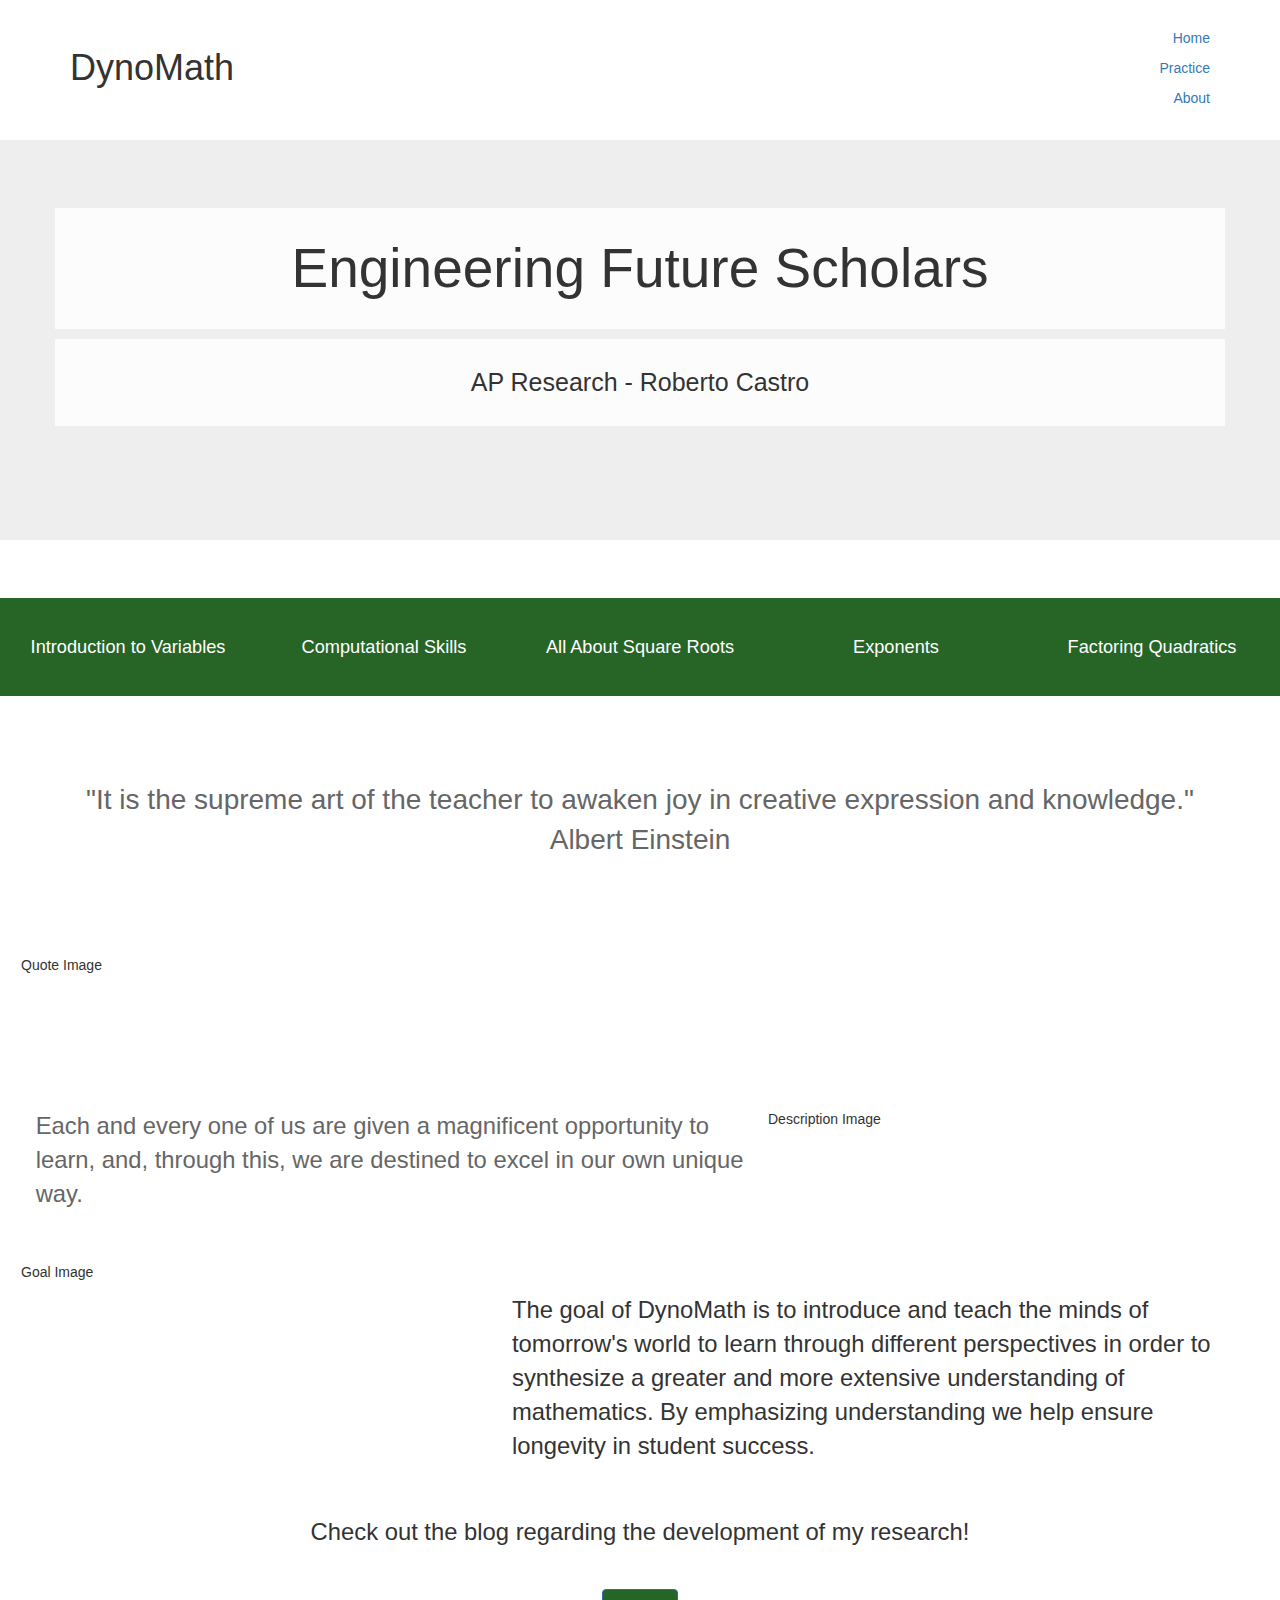
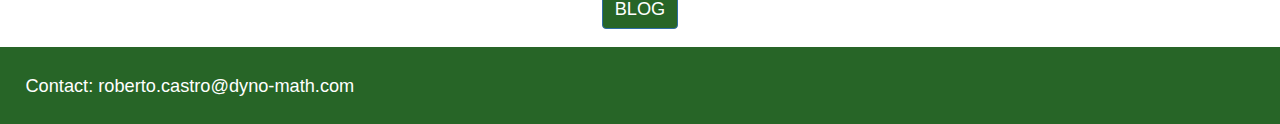
<file: index.html>
<!DOCTYPE html>
<html>
    <head>
        <title>DynoMath - Home</title>
    <meta charset="utf-8">
        <link rel="stylesheet" href="https://maxcdn.bootstrapcdn.com/bootstrap/3.3.7/css/bootstrap.min.css" integrity="sha384-BVYiiSIFeK1dGmJRAkycuHAHRg32OmUcww7on3RYdg4Va+PmSTsz/K68vbdEjh4u" crossorigin="anonymous">
        <link rel="stylesheet" type="text/css" href="D-main.css">
    </head>
    <body>
        <header class="container">
            <div class="row">
                <h1 href="index.html" class="col-sm-4">DynoMath</h1>
                <nav class="col-sm-8 text-right">
                    <p><a href="index.html">Home</a></p>
                    <p><a href="E-index.html">Practice</a></p>
                    <p><a href="F-index.html">About</a></p>
                </nav>
            </div>
        </header>
        
        <section class="jumbotron">
            <div class="container">
                <div class="row text-center">
                    <h2 class="billboard">Engineering Future Scholars</h2>
                    <h4 class="billboard">AP Research - Roberto Castro</h4>
                </div>
            </div>
        </section>
        
        <div class="grid">
            <div class="nav first-topic"><a style="color: white; text-decoration: none" href="https://www.google.com/">Introduction to Variables</a></div>
            
            <div class="nav second-topic"><a style="color: white; text-decoration: none" href="https://www.google.com/">Computational Skills</a></div>
            
            <div class="nav third-topic"><a style="color: white; text-decoration: none" href="https://www.google.com/">All About Square Roots</a></div>
            
            <div class="nav fourth-topic"><a style="color: white; text-decoration: none" href="https://www.google.com/">Exponents</a></div>
            
            <div class="nav fifth-topic"><a style="color: white; text-decoration: none" href="https://www.google.com/">Factoring Quadratics</a></div>
            
            <div class="quote-paragraph">"It is the supreme art of the teacher to awaken joy in creative expression and knowledge."<br>Albert Einstein<br></div>
            
            <div class="dscr-paragraph">Each and every one of us are given a magnificent opportunity to learn, and, through this, we are destined to excel in our own unique way.</div>            
            <div class="goal-paragraph">The goal of DynoMath is to introduce and teach the minds of tomorrow's world to learn through different perspectives in order to synthesize a greater and more extensive understanding of mathematics. By emphasizing understanding we help ensure longevity in student success.</div>
            
            <div class="goal-img">Goal Image</div>
            <div class="dscr-img">Description Image</div>
            <div class="quote-img">Quote Image</div>
            
            <div class="blog">Check out the blog regarding the development of my research!</div>
            
            <a class="btn btn-primary" href="https://robertoeprep.weebly.com/blog" role="button">BLOG</a>
            
            <div class="contact-footer">Contact: roberto.castro@dyno-math.com</div>
        </div>
    </body>
</html>
</file>
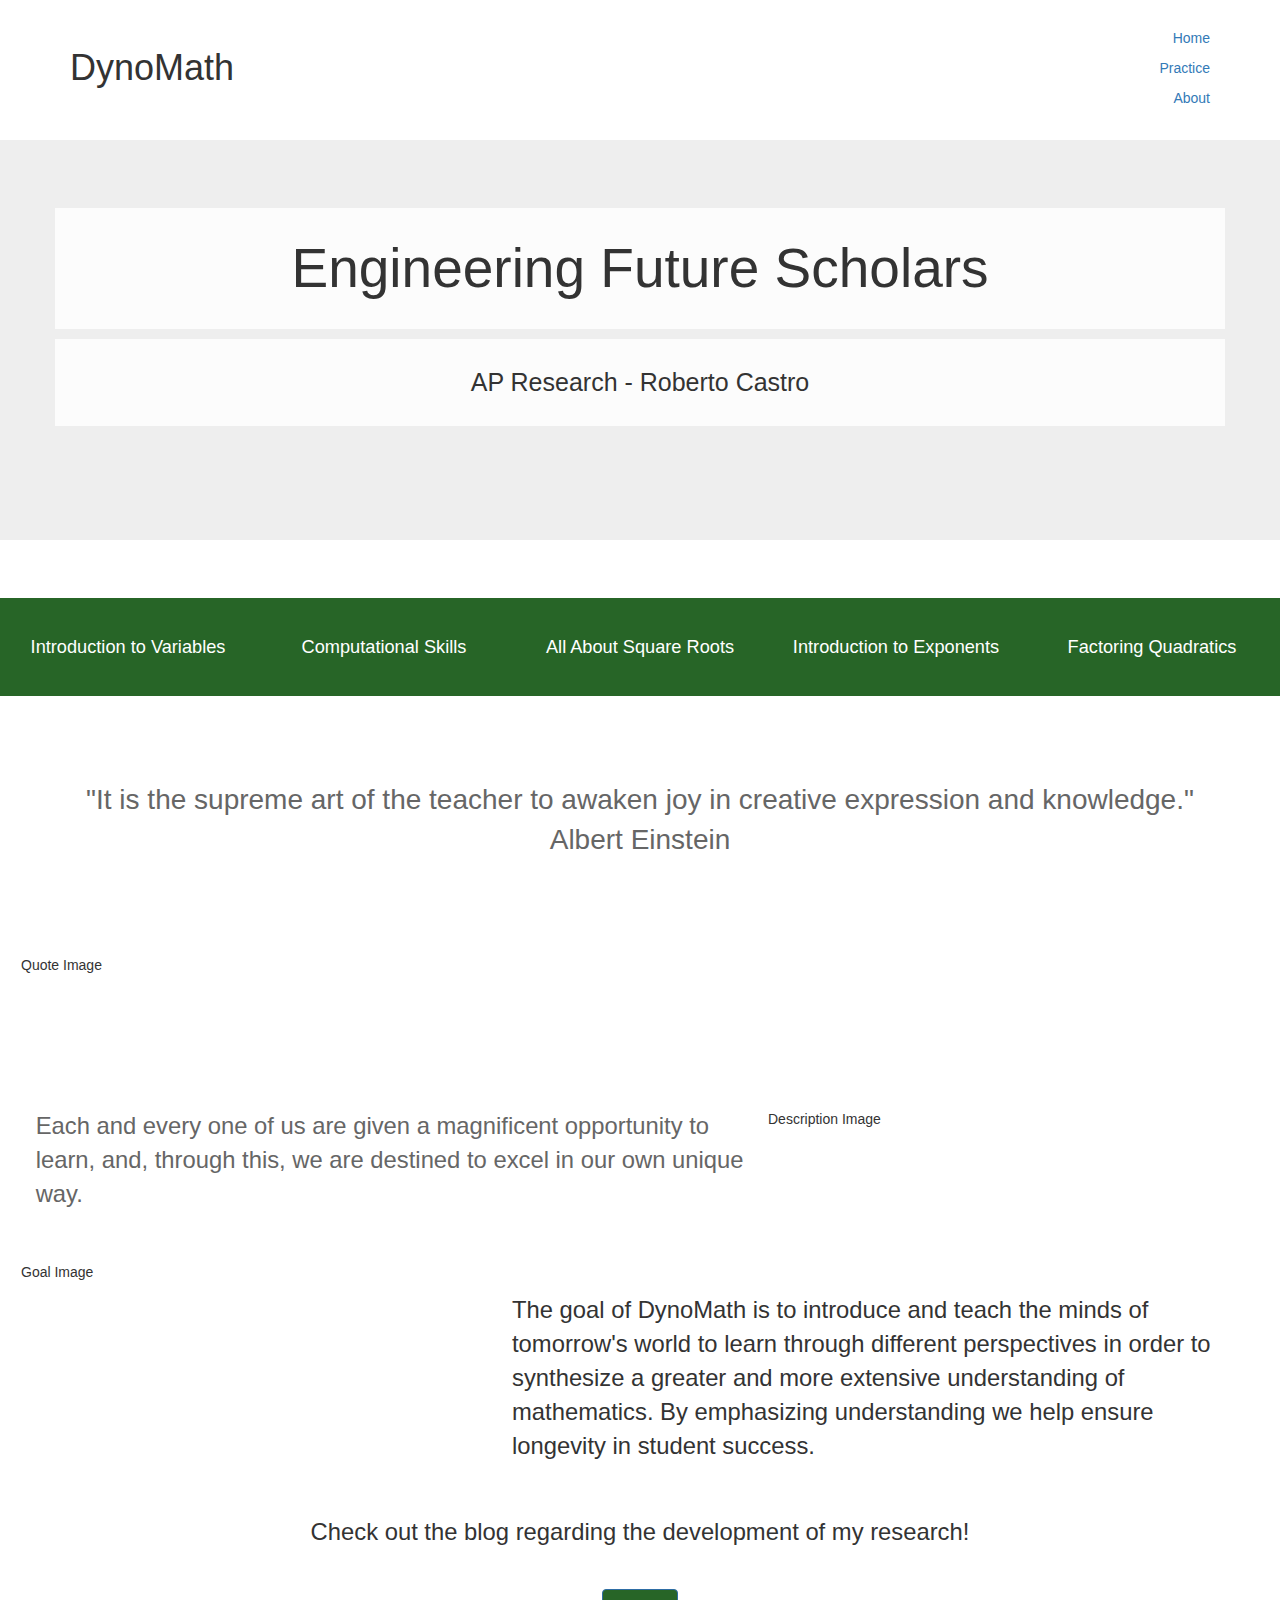
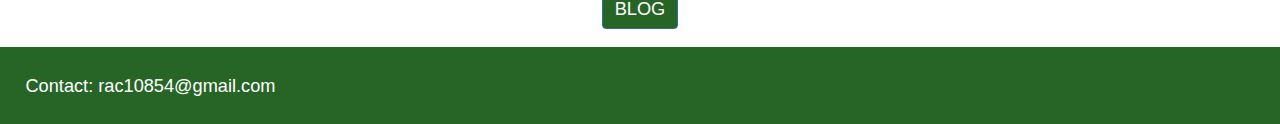
<file: D-index.html>
<!DOCTYPE html>
<html>
    <head>
        <title>DynoMath - Home</title>
    <meta charset="utf-8">
        <link rel="stylesheet" href="https://maxcdn.bootstrapcdn.com/bootstrap/3.3.7/css/bootstrap.min.css" integrity="sha384-BVYiiSIFeK1dGmJRAkycuHAHRg32OmUcww7on3RYdg4Va+PmSTsz/K68vbdEjh4u" crossorigin="anonymous">
        <link rel="stylesheet" type="text/css" href="Dnewmain.css">
    </head>
    <body>
        <header class="container">
            <div class="row">
                <h1 class="col-sm-4">DynoMath</h1>
                <nav class="col-sm-8 text-right">
                    <p><a href="D-index.html">Home</a></p>
                    <p><a href="E-index.html">Practice</a></p>
                    <p><a href="F-index.html">About</a></p>
                </nav>
            </div>
        </header>
        
        <section class="jumbotron">
            <div class="container">
                <div class="row text-center">
                    <h2 class="billboard">Engineering Future Scholars</h2>
                    <h4 class="billboard">AP Research - Roberto Castro</h4>
                </div>
            </div>
        </section>
        
        <div class="grid">
            <div class="nav first-topic"><a style="color: white; text-decoration: none" href="https://www.google.com/">Introduction to Variables</a></div>
            
            <div class="nav second-topic"><a style="color: white; text-decoration: none" href="https://www.google.com/">Computational Skills</a></div>
            
            <div class="nav third-topic"><a style="color: white; text-decoration: none" href="https://www.google.com/">All About Square Roots</a></div>
            
            <div class="nav fourth-topic"><a style="color: white; text-decoration: none" href="https://www.google.com/">Introduction to Exponents</a></div>
            
            <div class="nav fifth-topic"><a style="color: white; text-decoration: none" href="https://www.google.com/">Factoring Quadratics</a></div>
            
            <div class="quote-paragraph">"It is the supreme art of the teacher to awaken joy in creative expression and knowledge."<br>Albert Einstein<br></div>
            
            <div class="dscr-paragraph">Each and every one of us are given a magnificent opportunity to learn, and, through this, we are destined to excel in our own unique way.</div>            
            <div class="goal-paragraph">The goal of DynoMath is to introduce and teach the minds of tomorrow's world to learn through different perspectives in order to synthesize a greater and more extensive understanding of mathematics. By emphasizing understanding we help ensure longevity in student success.</div>
            
            <div class="goal-img">Goal Image</div>
            <div class="dscr-img">Description Image</div>
            <div class="quote-img">Quote Image</div>
            
            <div class="blog">Check out the blog regarding the development of my research!</div>
            
            <a class="btn btn-primary" href="https://robertoeprep.weebly.com/blog" role="button">BLOG</a>
            
            <div class="contact-footer">Contact: rac10854@gmail.com</div>
        </div>
    </body>
</html>
</file>
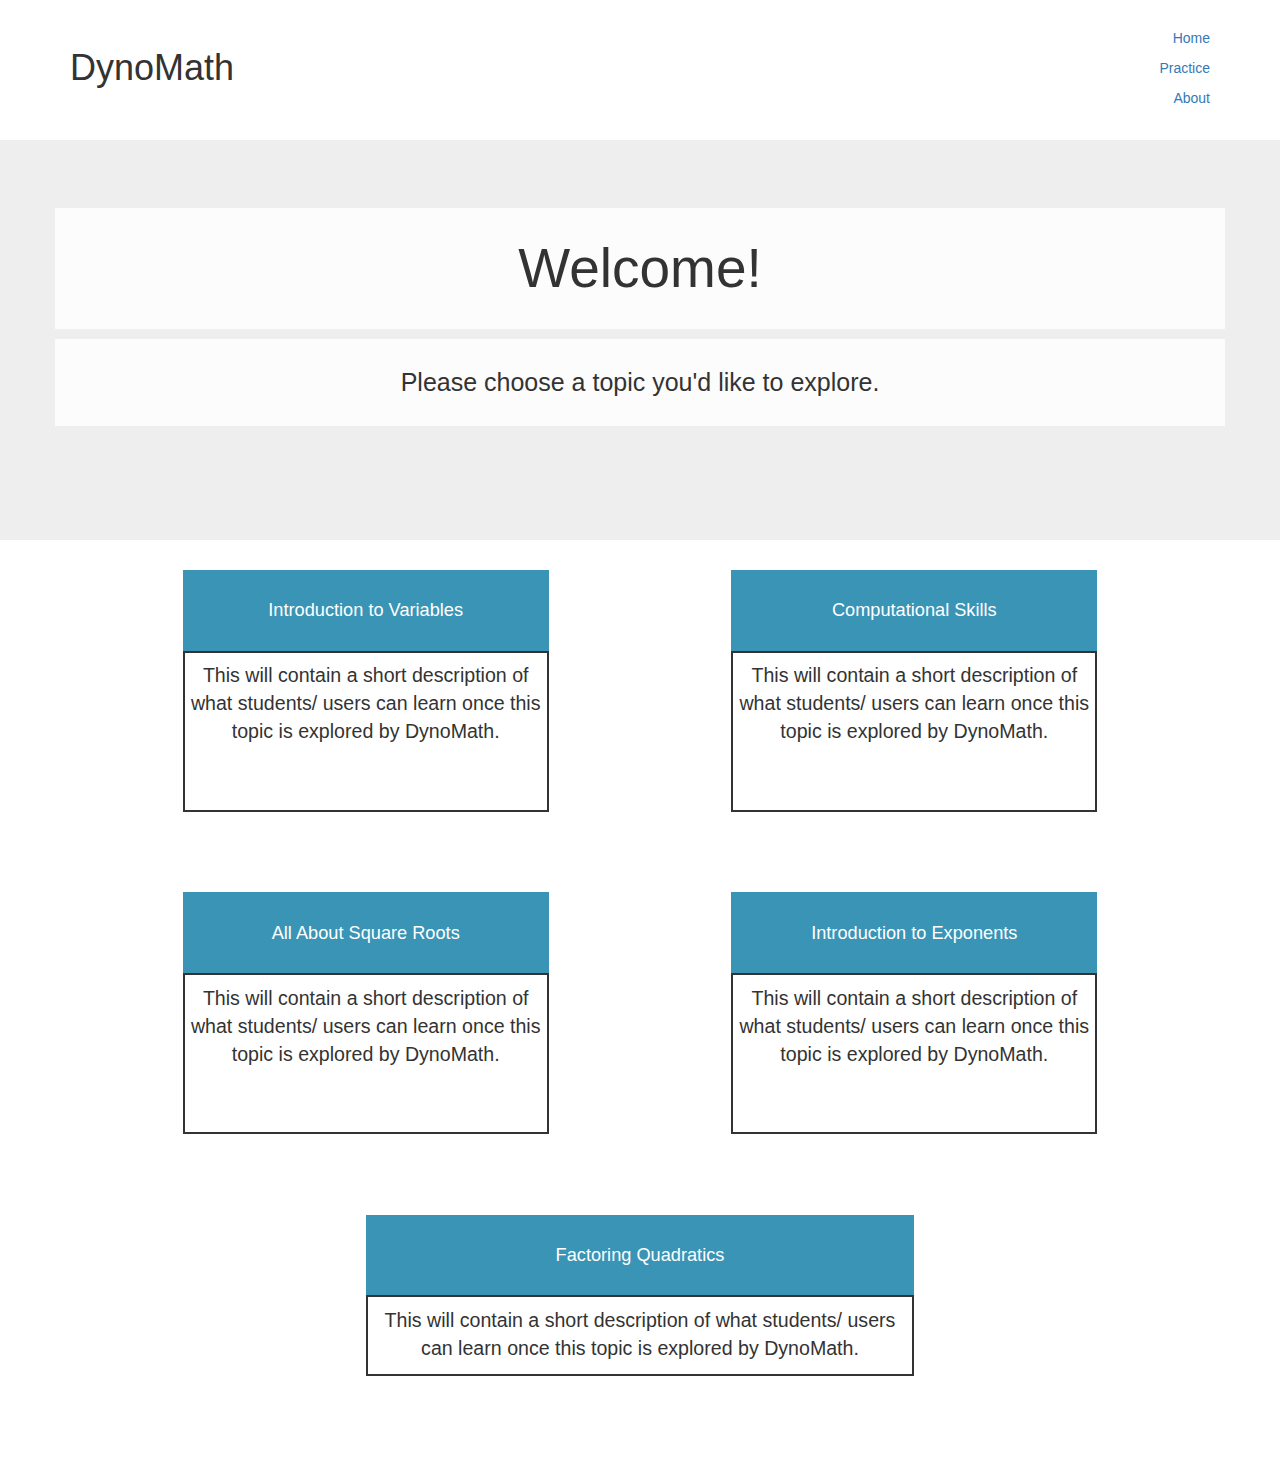
<file: E-index.html>
<!DOCTYPE html>
<html>
    <head>
        <title>DynoMath - Practice</title>
        <meta charset="utf-8">
        <link rel="stylesheet" href="https://maxcdn.bootstrapcdn.com/bootstrap/3.3.7/css/bootstrap.min.css" integrity="sha384-BVYiiSIFeK1dGmJRAkycuHAHRg32OmUcww7on3RYdg4Va+PmSTsz/K68vbdEjh4u" crossorigin="anonymous">
        <link rel="stylesheet" type="text/css" href="E-main.css">
    </head>
    <body>
        <header class="container">
            <div class="row">
                <h1 href="index.html" class="col-sm-4">DynoMath</h1>
                <nav class="col-sm-8 text-right">
                    <p><a href="index.html">Home</a></p>
                    <p><a href="E-index.html">Practice</a></p>
                    <p><a href="F-index.html">About</a></p>
                </nav>
            </div>
        </header>
        
        <section class="jumbotron">
            <div class="container">
                <div class="row text-center">
                    <h2 class="billboard">Welcome!</h2>
                    <h4 class="billboard">Please choose a topic you'd like to explore.</h4>
                </div>
            </div>
        </section>
        
        <div class="practice-grid">
            <div class="variables"><a style="color: white; text-decoration: none" href="https://www.google.com/" role="button">Introduction to Variables</a></div>
            
            <div class="var-par">This will contain a short description of what students/ users can learn once this topic is explored by DynoMath.</div>
            
            <div class="computation"><a style="color: white; text-decoration: none" href="https://www.google.com/" role="button">Computational Skills</a></div>
            
            <div class="comp-par">This will contain a short description of what students/ users can learn once this topic is explored by DynoMath.</div>
            
            <div class="roots"><a style="color: white; text-decoration: none" href="https://www.google.com/" role="button">All About Square Roots</a></div>
            
            <div class="roots-par">This will contain a short description of what students/ users can learn once this topic is explored by DynoMath.</div>
            
            <div class="exponents"><a style="color: white; text-decoration: none" href="https://www.google.com/" role="button">Introduction to Exponents</a></div>
            
            <div class="exponents-par">This will contain a short description of what students/ users can learn once this topic is explored by DynoMath.</div>
            
            <div class="quads"><a style="color: white; text-decoration: none" href="https://www.google.com/" role="button">Factoring Quadratics</a></div>
            
            <div class="quads-par">This will contain a short description of what students/ users can learn once this topic is explored by DynoMath.</div>
        </div>
    </body>    
</html>
</file>
<file: D-main.css>
::-webkit-scrollbar-track-piece { width: 10px; background-color: #ffffff; }
::-webkit-scrollbar { width: 11px; height: 6px }
::-webkit-scrollbar-thumb {  background-color: #555555; }
::-webkit-scrollbar-thumb:hover { background: rgb(155, 110, 198); }

body {
    background-color: white;
    margin: 0 auto;
}

header {
    background-color: white;
    height: 100px;
    margin: 20px;
    padding-top: 8px;
    align-items: center;
}
 
.container {
    font-family: "Optima", "Calibri", "Candara", "Arial", sans-serif;
}

section {
    background-image: url('https://masterofmemory.com/wp-content/uploads/2015/11/443-1024x675.jpg');
    height: 400px;
    justify-content: center;
}

.billboard {
    /*background-color: hsla(35, 60%, 80%, 0.85);*/
    background-color: rgba(255, 255, 255, 0.8);
    position: relative;
    justify-content: center;
    text-align: center;
    display: block;
    padding-top: 30px;
    padding-bottom: 30px;
    font-weight: 500;
}

h2.billboard {
    font-size: 55px;
}

h4.billboard {
    font-size: 25px;
}

.grid {
    display: grid;
    grid-template-columns: 1fr 1fr 1fr 1fr 1fr;
    grid-template-rows: 2fr 3fr 2fr 2fr 3fr 1fr 1fr 1fr;
    grid-template-areas: 
        "first-topic second-topic third-topic fourth-topic fifth-topic"
        "quote-paragraph quote-paragraph quote-paragraph quote-paragraph quote-paragraph"
        "quote-img quote-img quote-img quote-img quote-img"
        "dscr-paragraph dscr-paragraph dscr-paragraph dscr-img dscr-img"
        "goal-img goal-img goal-paragraph goal-paragraph goal-paragraph"
        "blog blog blog blog blog"
        "btn-primary btn-primary btn-primary btn-primary btn-primary"
        "contact-footer contact-footer contact-footer contact-footer contact-footer";
}

.first-topic {
    grid-area: first-topic;
}

.second-topic {
    grid-area: second-topic;
}

.third-topic {
    grid-area: third-topic;
}

.fourth-topic {
    grid-area: fourth-topic;
}

.fifth-topic {
    grid-area: fifth-topic;
}

.quote-paragraph {
    grid-area: quote-paragraph;
    padding-top: 2em;
    text-align: center;
    color: hsl(0, 0%, 40%);
    font-family: "Avant Garde", sans-serif;
    font-size: 2em;
    font-weight: 200;
}

.quote-img {
    grid-area: quote-img;
    padding-left: 1.5em;
    padding-right: 1.5em;
}

.dscr-paragraph {
    grid-area: dscr-paragraph;
    padding-left: 1.5em;
    font-family: "Avant Garde", sans-serif;
    font-size: 1.7em;
    font-weight: 350;
    color: hsl(0, 0%, 40%);
}

.dscr-img {
    grid-area: dscr-img;
    padding-right: 1.5em;
}

.goal-img {
    grid-area: goal-img;
    padding-left: 1.5em;
}

.goal-paragraph {
    grid-area: goal-paragraph;
    padding-right: 1.5em;
    font-family: "Avant Garde", sans-serif;
    font-size: 1.7em;
    font-weight: 200;
    text-align: left;
    align-self: center;
}

.blog {
    grid-area: blog;
    justify-self: center;
    align-self: center;
    text-align: center;
    font-size: 1.7em;
    font-family: "Avant Garde", sans-serif;
    font-weight: 250;
}

.btn-primary {
    grid-area: btn-primary;
    align-self: center;
    justify-self: center;
}

.contact-footer {
    grid-area: contact-footer;
    font-size: 1.3em;
    font-family: "Optima", "Calibri", "Candara", "Arial", sans-serif;
    float: left;
    background-color: rgba(12, 82, 12, 0.89);
    color: white;
    align-self: center;
    padding: 1.4em;
}

.btn-primary,
.nav {
    font-size: 1.3em;
    font-family: "Optima", "Calibri", "Candara", "Arial", sans-serif;
    text-align: center;
    background-color: rgba(12, 82, 12, 0.89);
}

.nav {
    align-self: center;
    padding: 2em 0;
}
</file>
<file: Dnewmain.css>
body {
    background-color: white;
    margin: 0 auto;
}

header {
    background-color: white;
    height: 100px;
    margin: 20px;
    padding-top: 8px;
    align-items: center;
}
 
.container {
    font-family: "Optima", "Calibri", "Candara", "Arial", sans-serif;
}

section {
    background-image: url('https://masterofmemory.com/wp-content/uploads/2015/11/443-1024x675.jpg');
    height: 400px;
    justify-content: center;
}

.billboard {
    /*background-color: hsla(35, 60%, 80%, 0.85);*/
    background-color: rgba(255, 255, 255, 0.8);
    position: relative;
    justify-content: center;
    text-align: center;
    display: block;
    padding-top: 30px;
    padding-bottom: 30px;
    font-weight: 500;
}

h2.billboard {
    font-size: 55px;
}

h4.billboard {
    font-size: 25px;
}

.grid {
    display: grid;
    grid-template-columns: 1fr 1fr 1fr 1fr 1fr;
    grid-template-rows: 2fr 3fr 2fr 2fr 3fr 1fr 1fr 1fr;
    grid-template-areas: 
        "first-topic second-topic third-topic fourth-topic fifth-topic"
        "quote-paragraph quote-paragraph quote-paragraph quote-paragraph quote-paragraph"
        "quote-img quote-img quote-img quote-img quote-img"
        "dscr-paragraph dscr-paragraph dscr-paragraph dscr-img dscr-img"
        "goal-img goal-img goal-paragraph goal-paragraph goal-paragraph"
        "blog blog blog blog blog"
        "btn-primary btn-primary btn-primary btn-primary btn-primary"
        "contact-footer contact-footer contact-footer contact-footer contact-footer";
}

.first-topic {
    grid-area: first-topic;
}

.second-topic {
    grid-area: second-topic;
}

.third-topic {
    grid-area: third-topic;
}

.fourth-topic {
    grid-area: fourth-topic;
}

.fifth-topic {
    grid-area: fifth-topic;
}

.quote-paragraph {
    grid-area: quote-paragraph;
    padding-top: 2em;
    text-align: center;
    color: hsl(0, 0%, 40%);
    font-family: "Avant Garde", sans-serif;
    font-size: 2em;
    font-weight: 200;
}

.quote-img {
    grid-area: quote-img;
    padding-left: 1.5em;
    padding-right: 1.5em;
}

.dscr-paragraph {
    grid-area: dscr-paragraph;
    padding-left: 1.5em;
    font-family: "Avant Garde", sans-serif;
    font-size: 1.7em;
    font-weight: 350;
    color: hsl(0, 0%, 40%);
}

.dscr-img {
    grid-area: dscr-img;
    padding-right: 1.5em;
}

.goal-img {
    grid-area: goal-img;
    padding-left: 1.5em;
}

.goal-paragraph {
    grid-area: goal-paragraph;
    padding-right: 1.5em;
    font-family: "Avant Garde", sans-serif;
    font-size: 1.7em;
    font-weight: 200;
    text-align: left;
    align-self: center;
}

.blog {
    grid-area: blog;
    justify-self: center;
    align-self: center;
    text-align: center;
    font-size: 1.7em;
    font-family: "Candara", sans-serif;
    font-weight: 250;
}

.btn-primary {
    grid-area: btn-primary;
    align-self: center;
    justify-self: center;
}

.contact-footer {
    grid-area: contact-footer;
    font-size: 1.3em;
    font-family: "Optima", "Calibri", "Candara", "Arial", sans-serif;
    float: left;
    background-color: rgba(12, 82, 12, 0.89);
    color: white;
    align-self: center;
    padding: 1.4em;
}

.btn-primary,
.nav {
    font-size: 1.3em;
    font-family: "Optima", "Calibri", "Candara", "Arial", sans-serif;
    text-align: center;
    background-color: rgba(12, 82, 12, 0.89);
}

.nav {
    align-self: center;
    padding: 2em 0;
}
</file>
<file: E-main.css>
::-webkit-scrollbar-track-piece { width: 10px; background-color: #ffffff; }
::-webkit-scrollbar { width: 11px; height: 6px }
::-webkit-scrollbar-thumb {  background-color: #555555; }
::-webkit-scrollbar-thumb:hover { background: #713fa2; }

body {
    background-color: white;
    margin: 0 auto;
}

header {
    background-color: white;
    height: 100px;
    margin: 20px;
    padding-top: 8px;
    align-items: center;
}
 
.container {
    font-family: "Optima", "Calibri", "Candara", "Arial", sans-serif;
}

section {
    background-image: url('https://allentertainment.de/wp-content/uploads/Hintergrund-Blau.jpg');
    height: 400px;
    justify-content: center;
}

.billboard {
    /*background-color: hsla(35, 60%, 80%, 0.85);*/
    background-color: rgba(255, 255, 255, 0.8);
    position: relative;
    justify-content: center;
    text-align: center;
    display: block;
    padding-top: 30px;
    padding-bottom: 30px;
    font-weight: 500;
}

h2.billboard {
    font-size: 55px;
}

h4.billboard {
    font-size: 25px;
}

.practice-grid {
    display: grid;
    grid-template-columns: 1fr 1fr 1fr 1fr 1fr 1fr 1fr;
    grid-template-rows: 1fr 1fr 1fr 1fr 1fr 1fr 1fr 1fr 1fr 1fr 1fr;
}

.variables {
    grid-area: 1 / 2 / 2 / 4;
}

.var-par {
    grid-area: 2 / 2 / 4 / 4;
}

.computation {
    grid-area: 1 / 5 / 2 / 7;
}

.comp-par {
    grid-area: 2 / 5 / 4 / 7;
}

.roots {
    grid-area: 5 / 2 / 6 / 4;
}

.roots-par {
    grid-area: 6 / 2 / 8 / 4;
}

.exponents {
    grid-area: 5 / 5 / 6 / 7;
}

.exponents-par {
    grid-area: 6 / 5 / 8 / 7;
}

.quads {
    grid-area: 9 / 3 / 10 / 6;
}

.quads-par {
    grid-area: 10 / 3 / 11 / 6;
}

.variables,.computation,.roots,.exponents,.quads {
    padding: 1.5em 0;
    object-fit: fill;
    align-self: center;
    font-size: 1.3em;
    font-family: "Optima", "Calibri", "Candara", "Arial", sans-serif;
    text-align: center;
    color: white;
    background-color: rgba(19, 127, 168, 0.84);
}

.var-par,.comp-par,.roots-par,.exponents-par,.quads-par {
    padding-top: 0.5em;
    font-size: 1.4em;
    font-family: "Avant Garde", sans-serif;
    font-weight: 300;
    text-align: center;
    justify-self: center;
    border-style: solid;
    border-width: 2px;
}
</file>
